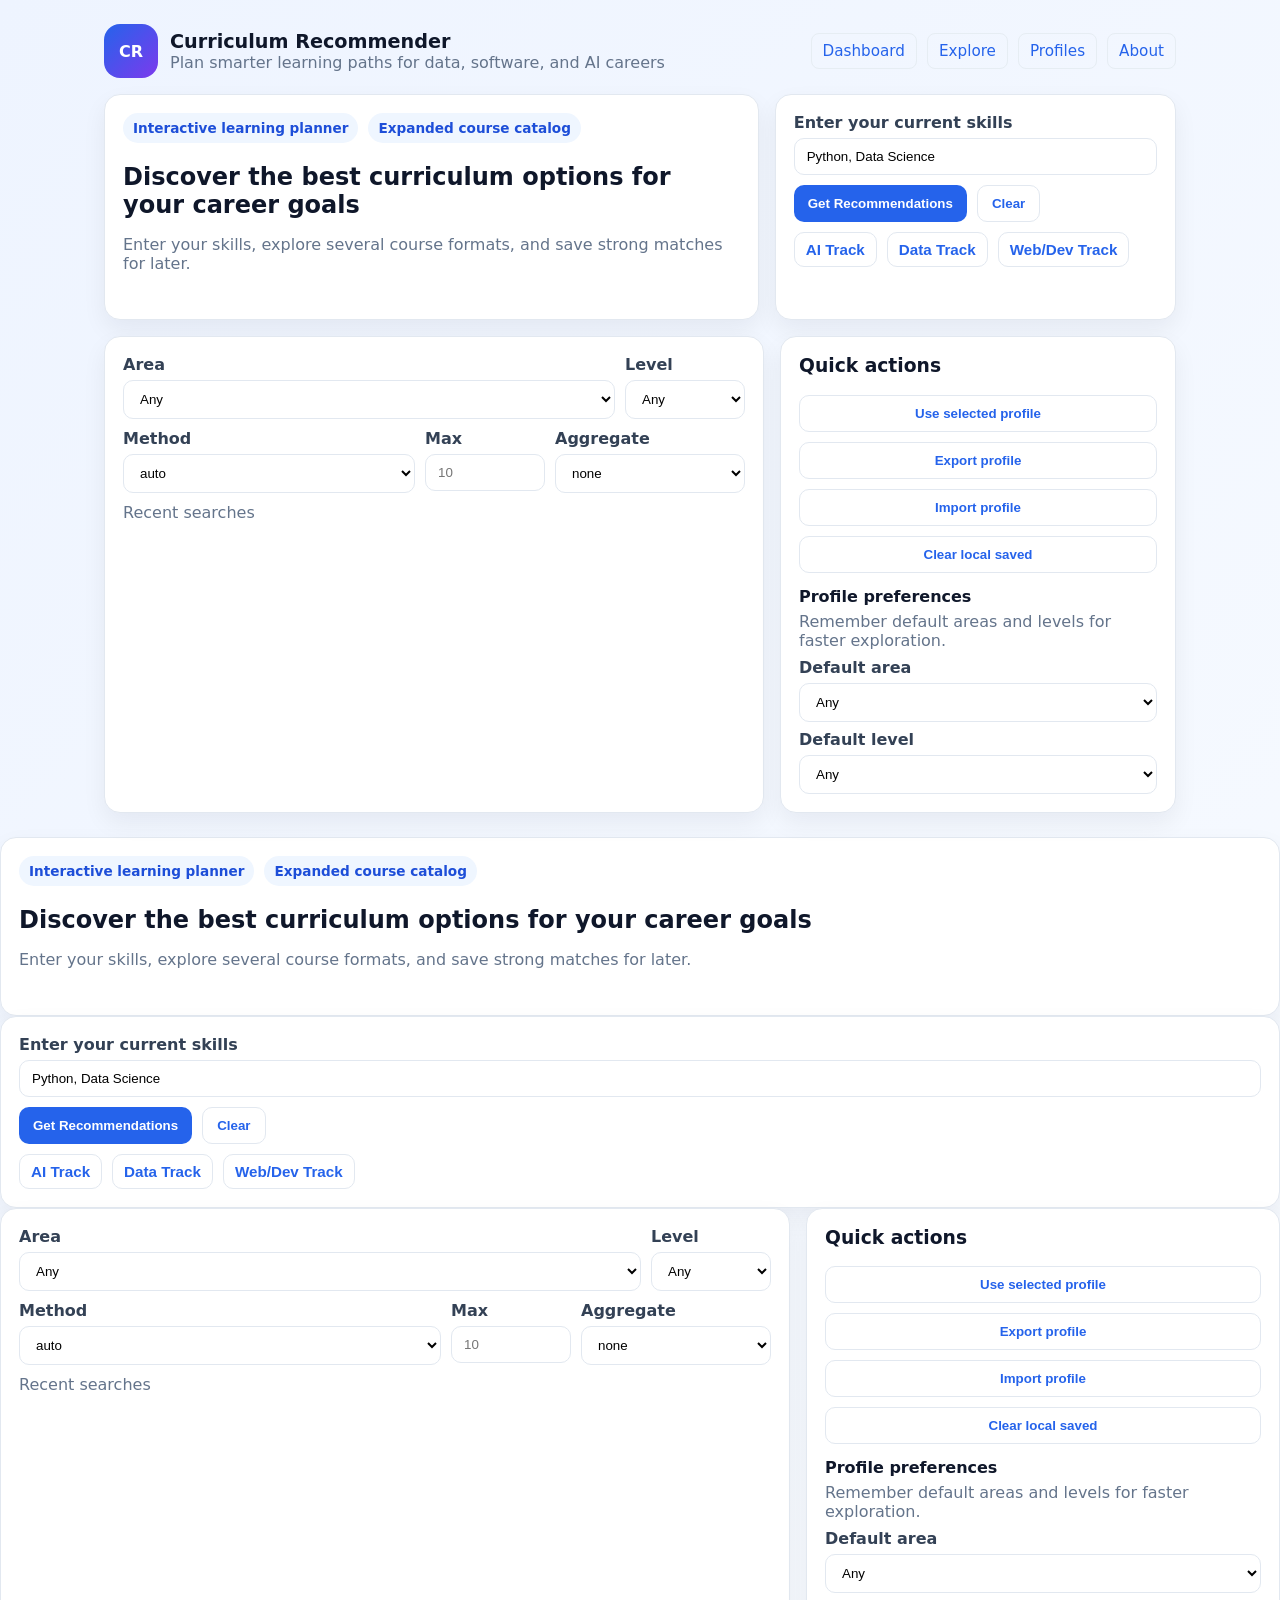
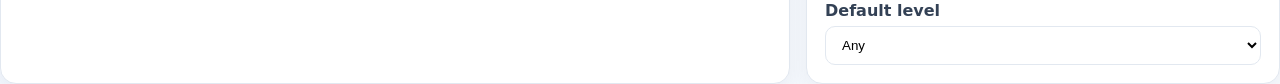
<file: curriculum-recommender/frontend/index.html>
<!doctype html>
<html lang="en">
  <head>
    <meta charset="utf-8" />
    <meta name="viewport" content="width=device-width,initial-scale=1" />
    <title>Curriculum Recommender</title>
    <style>
      :root{--bg:#f4f7fb;--card:#fff;--muted:#64748b;--primary:#2563eb;--accent:#10b981;--border:#e2e8f0}
      *{box-sizing:border-box}
      body{font-family:Inter,system-ui,Segoe UI,Roboto,Arial,sans-serif;margin:0;background:linear-gradient(135deg,#eef4ff 0%,#f8fbff 100%);color:#0f172a}
      .app{max-width:1120px;margin:0 auto;padding:24px}
      header{display:flex;justify-content:space-between;align-items:center;gap:16px;margin-bottom:16px}
      .brand{display:flex;align-items:center;gap:12px}
      .logo{width:54px;height:54px;border-radius:16px;background:linear-gradient(135deg,#2563eb,#7c3aed);display:flex;align-items:center;justify-content:center;color:#fff;font-weight:700}
      h1{margin:0;font-size:1.2rem}
      .hero{display:grid;grid-template-columns:1.55fr .95fr;gap:16px;margin-bottom:16px}
      .panel{background:var(--card);border:1px solid var(--border);border-radius:16px;padding:18px;box-shadow:0 10px 24px rgba(15,23,42,.06)}
      .muted{color:var(--muted)}
      .row{display:flex;gap:10px;flex-wrap:wrap}
      .pill{padding:7px 10px;border-radius:999px;background:#eff6ff;color:#1d4ed8;font-weight:600;font-size:.85rem}
      .controls{display:grid;grid-template-columns:1.25fr .75fr;gap:16px}
      label{display:block;font-weight:600;margin-bottom:6px;color:#334155}
      input[type=text],input[type=number],select{width:100%;padding:10px 12px;border:1px solid var(--border);border-radius:10px;background:#fff}
      button{background:var(--primary);color:#fff;border:none;padding:10px 14px;border-radius:10px;cursor:pointer;font-weight:600}
      button.ghost{background:#fff;color:var(--primary);border:1px solid var(--border)}
      .small{padding:8px 11px;font-size:.95rem}
      .tag-row{display:flex;flex-wrap:wrap;gap:8px;margin-top:10px}
      .tag{display:inline-block;padding:6px 10px;border-radius:999px;background:#eef2ff;color:#4338ca;font-size:.84rem;font-weight:600}
      .stats{display:grid;grid-template-columns:repeat(3,minmax(0,1fr));gap:10px;margin-top:12px}
      .stat{padding:10px;border-radius:12px;background:#f8fafc;border:1px solid var(--border)}
      .card{padding:14px;border-radius:14px;border:1px solid var(--border);background:#fff;margin-bottom:12px}
      .badge{display:inline-block;padding:5px 8px;border-radius:999px;background:#ecfeff;color:#0f766e;font-size:.75rem;font-weight:700;margin-right:6px}
      .stars{display:flex;gap:6px;margin-top:8px}
      .star{cursor:pointer;color:#d1d5db}
      .star.selected{color:#f59e0b}
      .history{display:flex;flex-direction:column;gap:6px;margin-top:8px}
      .history-item{padding:8px;border-radius:10px;background:#f8fafc;border:1px solid var(--border);cursor:pointer}
      .history-item:hover{background:#eff6ff}
      @media(max-width:900px){.hero,.controls{grid-template-columns:1fr}header{flex-direction:column;align-items:flex-start}.stats{grid-template-columns:1fr}}
    </style>
  </head>
  <body>
    <div class="app">
      <header style="display:flex;justify-content:space-between;align-items:center;gap:12px;flex-wrap:wrap">
        <div class="brand">
          <div class="logo">CR</div>
          <div>
            <h1>Curriculum Recommender</h1>
            <div class="muted">Plan smarter learning paths for data, software, and AI careers</div>
          </div>
        </div>
        <div class="row">
          <a href="/ui/dashboard.html" class="ghost small" style="display:inline-block;padding:8px 11px;border:1px solid #e6edf3;border-radius:8px;text-decoration:none;color:#2563eb">Dashboard</a>
          <a href="/ui/app.html" class="ghost small" style="display:inline-block;padding:8px 11px;border:1px solid #e6edf3;border-radius:8px;text-decoration:none;color:#2563eb">Explore</a>
          <a href="/ui/profiles.html" class="ghost small" style="display:inline-block;padding:8px 11px;border:1px solid #e6edf3;border-radius:8px;text-decoration:none;color:#2563eb">Profiles</a>
          <a href="/ui/about.html" class="ghost small" style="display:inline-block;padding:8px 11px;border:1px solid #e6edf3;border-radius:8px;text-decoration:none;color:#2563eb">About</a>
        </div>
      </header>

      <div class="hero">
        <div class="panel">
          <div class="row">
            <span class="pill">Interactive learning planner</span>
            <span class="pill">Expanded course catalog</span>
          </div>
          <h2 style="margin-bottom:6px">Discover the best curriculum options for your career goals</h2>
          <p class="muted">Enter your skills, explore several course formats, and save strong matches for later.</p>
          <div class="tag-row" id="skillTags"></div>
          <div class="stats" id="summaryStats"></div>
        </div>
        <div class="panel">
          <label for="skills">Enter your current skills</label>
          <input id="skills" type="text" placeholder="e.g. Python, SQL, Data Analysis" value="Python, Data Science" />
          <div class="row" style="margin-top:10px">
            <button id="recommendButton">Get Recommendations</button>
            <button id="clearButton" class="ghost">Clear</button>
          </div>
          <div class="row" style="margin-top:10px">
            <button id="presetAI" class="ghost small">AI Track</button>
            <button id="presetData" class="ghost small">Data Track</button>
            <button id="presetDev" class="ghost small">Web/Dev Track</button>
          </div>
        </div>
      </div>

      <div class="controls">
        <div class="panel">
          <div class="row">
            <div style="flex:1">
              <label for="areaFilter">Area</label>
              <select id="areaFilter"><option>Any</option><option>Data Science</option><option>Programming</option><option>Databases</option><option>Artificial Intelligence</option><option>Web Development</option></select>
            </div>
            <div style="width:120px">
              <label for="levelFilter">Level</label>
              <select id="levelFilter"><option>Any</option><option>Beginner</option><option>Intermediate</option><option>Advanced</option></select>
            </div>
          </div>
          <div class="row" style="margin-top:10px">
            <div style="flex:1">
              <label for="method">Method</label>
              <select id="method"><option value="auto">auto</option><option value="tfidf">tfidf</option><option value="keyword">keyword</option></select>
            </div>
            <div style="width:120px">
              <label for="topN">Max</label>
              <input id="topN" type="number" min="1" placeholder="10" />
            </div>
            <div style="width:190px">
              <label for="aggregateBy">Aggregate</label>
              <select id="aggregateBy"><option value="">none</option><option value="curriculum_title">curriculum_title</option><option value="curriculum_area">curriculum_area</option></select>
            </div>
          </div>
          <div class="row" style="margin-top:10px">
            <div class="muted">Recent searches</div>
          </div>
          <div id="historyList" class="history"></div>
          <div id="output" style="margin-top:12px"></div>
        </div>

        <aside class="panel">
          <h3 style="margin-top:0">Quick actions</h3>
          <div class="row" style="flex-direction:column;align-items:stretch">
            <button id="quickRecommend" class="ghost">Use selected profile</button>
            <button id="exportProfile" class="ghost">Export profile</button>
            <button id="importProfile" class="ghost">Import profile</button>
            <button id="clearSavedLocal" class="ghost">Clear local saved</button>
          </div>
          <div style="margin-top:14px">
            <h4 style="margin:0">Profile preferences</h4>
            <div class="muted" style="margin-top:6px">Remember default areas and levels for faster exploration.</div>
            <label for="prefArea" style="margin-top:8px">Default area</label>
            <select id="prefArea"><option>Any</option><option>Data Science</option><option>Programming</option><option>Artificial Intelligence</option></select>
            <label for="prefLevel" style="margin-top:8px">Default level</label>
            <select id="prefLevel"><option>Any</option><option>Beginner</option><option>Intermediate</option><option>Advanced</option></select>
          </div>
        </aside>
      </div>

      <div id="savedModal" style="display:none;margin-top:16px"></div>
      <div id="profilesModal" style="display:none;margin-top:16px"></div>
    </div>

    <script>
      const DEFAULT_PROFILES_KEY='cr_profiles_v1';
      const LOCAL_SAVED_KEY='cr_saved_v1';
      const skillsInput=document.getElementById('skills');
      const profileDetailsBox=document.createElement('div');
      profileDetailsBox.className='card';
      profileDetailsBox.style.display='none';
      profileDetailsBox.style.marginTop='10px';
      const recommendButton=document.getElementById('recommendButton');
      const clearButton=document.getElementById('clearButton');
      const output=document.getElementById('output');
      const skillTags=document.getElementById('skillTags');
      const summaryStats=document.getElementById('summaryStats');
      const historyList=document.getElementById('historyList');
      const profileSelect=document.getElementById('profileSelect');
      const avatar=document.getElementById('avatar');
      const manageProfilesBtn=document.getElementById('manageProfiles');
      const viewSavedBtn=document.getElementById('viewSaved');
      const exportProfileBtn=document.getElementById('exportProfile');
      const importProfileBtn=document.getElementById('importProfile');
      const clearSavedLocalBtn=document.getElementById('clearSavedLocal');
      const quickRecommendBtn=document.getElementById('quickRecommend');
      const presetAI=document.getElementById('presetAI');
      const presetData=document.getElementById('presetData');
      const presetDev=document.getElementById('presetDev');

      function loadProfiles(){try{return JSON.parse(localStorage.getItem(DEFAULT_PROFILES_KEY)||'[]')}catch{return[]}}
      function saveProfiles(profiles){localStorage.setItem(DEFAULT_PROFILES_KEY,JSON.stringify(profiles||[]));}
      function currentProfile(){const profiles=loadProfiles();const idx=0;return profiles[idx]||null}
      function setAvatar(name){document.getElementById('avatar')?.remove();}

      function renderMessage(msg){output.innerHTML=`<div class="card"><div class="muted">${msg}</div></div>`;}
      function updateSkillTags(skills){const items=skills.split(',').map(s=>s.trim()).filter(Boolean);skillTags.innerHTML=items.slice(0,6).map(item=>`<span class="tag">${item}</span>`).join('');}
      function updateHistory(skills){const history=JSON.parse(localStorage.getItem('cr_history_v1')||'[]');history.unshift(skills);const unique=[...new Set(history)].slice(0,6);localStorage.setItem('cr_history_v1',JSON.stringify(unique));historyList.innerHTML=unique.map(item=>`<div class="history-item" onclick="document.getElementById('skills').value='${item}'">${item}</div>`).join('');}
      function renderSummary(payload, skills){const recs=payload.recommendations||[];const areas=[...new Set(recs.map(r=>r.curriculum_area).filter(Boolean))].slice(0,3);summaryStats.innerHTML=`<div class="stat"><strong>${skills}</strong><div class="muted">Search terms</div></div><div class="stat"><strong>${recs.length}</strong><div class="muted">Courses</div></div><div class="stat"><strong>${areas.join(', ')||'Mixed'}</strong><div class="muted">Top areas</div></div>`;}
      function renderProfileInsight(){
        const profiles=loadProfiles();
        const profile=profiles[0];
        if(!profile){profileDetailsBox.style.display='none';return;}
        const goals=(profile.goals||[]).join(', ')||'No goals captured';
        const focus=profile.career_focus||'General';
        const style=profile.learning_style||'guided';
        profileDetailsBox.innerHTML=`<div class="muted">Profile insight</div><strong>${profile.name || 'Default'}</strong><div class="muted" style="margin-top:6px">Focus: ${focus} • Style: ${style}</div><div class="muted" style="margin-top:4px">Goals: ${goals}</div>`;
        profileDetailsBox.style.display='block';
        output.insertAdjacentElement('beforebegin', profileDetailsBox);
      }

      recommendButton.addEventListener('click', async ()=>{
        const skills=skillsInput.value.trim();
        if(!skills){renderMessage('Please enter at least one skill.');return;}
        renderMessage('Loading recommendations...');
        try{
          const params=new URLSearchParams();params.set('skills',skills);
          const method=document.getElementById('method').value;if(method) params.set('method',method);
          const topN=document.getElementById('topN').value;if(topN) params.set('top_n',topN);
          const aggregate=document.getElementById('aggregateBy').value;if(aggregate) params.set('aggregate_by',aggregate);
          const resp=await fetch(`/recommend?${params.toString()}`);
          if(!resp.ok) throw new Error('Request failed');
          const payload=await resp.json();
          const profiles=loadProfiles();
          if(profiles[0]){
            profiles[0].last_skills=skills.split(',').map(s=>s.trim()).filter(Boolean);
            profiles[0].updated_at=new Date().toISOString();
            saveProfiles(profiles);
          }
          updateSkillTags(skills);updateHistory(skills);renderSummary(payload, skills);renderProfileInsight();renderRecommendations(payload);
        }catch(err){renderMessage('Error: '+err.message)}
      });
      clearButton.addEventListener('click',()=>{skillsInput.value='';output.innerHTML='';skillTags.innerHTML='';summaryStats.innerHTML='';});
      presetAI.addEventListener('click',()=>{skillsInput.value='Python, AI, SQL'; recommendButton.click();});
      presetData.addEventListener('click',()=>{skillsInput.value='Data Science, SQL, Analytics'; recommendButton.click();});
      presetDev.addEventListener('click',()=>{skillsInput.value='Web Development, Backend, Cloud'; recommendButton.click();});
      manageProfilesBtn.addEventListener('click',()=>{alert('Profile management is available through the saved view and local browser storage.');});
      viewSavedBtn.addEventListener('click',()=>{alert('Saved recommendations are available in the browser storage and the backend /saved endpoint.');});
      exportProfileBtn.addEventListener('click',()=>{alert('Export profile functionality is ready for integration with your backend profile API.');});
      importProfileBtn.addEventListener('click',()=>{alert('Import profile functionality is ready for integration with your backend profile API.');});
      clearSavedLocalBtn.addEventListener('click',()=>{localStorage.removeItem(LOCAL_SAVED_KEY);alert('Local saved items cleared.');});
      quickRecommendBtn.addEventListener('click',()=>recommendButton.click());

      function createCard(rec, withSave=true){const el=document.createElement('div');el.className='card';const title=rec.curriculum_title||rec.skill_name||'Recommendation';const badge=rec.course_variant?`<span class="badge">${rec.course_variant}</span>`:'';const mode=rec.learning_mode?`<span class="badge">${rec.learning_mode}</span>`:'';const duration=rec.duration_weeks?`<span class="badge">${rec.duration_weeks} weeks</span>`:'';el.innerHTML=`<div style="display:flex;justify-content:space-between;gap:10px;align-items:flex-start"><div><strong>${title}</strong><div class="muted" style="margin-top:4px">${rec.curriculum_area||''} • ${rec.curriculum_level||''}</div></div><div class="muted">Score: ${Math.round(rec.match_score||rec.aggregate_score||0)}</div></div><div style="margin-top:8px">${badge}${mode}${duration}</div><div class="muted" style="margin-top:8px">${rec.recommendation_reason||''}</div>`;const ratingWrap=document.createElement('div');ratingWrap.className='stars';for(let i=1;i<=5;i++){const s=document.createElement('span');s.className='star';s.textContent='★';s.addEventListener('click',()=>Array.from(ratingWrap.children).forEach((c,idx)=>c.classList.toggle('selected', idx < i)));ratingWrap.appendChild(s)}el.appendChild(ratingWrap);if(withSave){const btn=document.createElement('button');btn.textContent='Save';btn.style.marginTop='10px';btn.addEventListener('click', async()=>{const payload=Object.assign({},rec,{user_profile:'browser',rating:Array.from(ratingWrap.children).filter(c=>c.classList.contains('selected')).length||null});try{const resp=await fetch('/save',{method:'POST',headers:{'Content-Type':'application/json'},body:JSON.stringify(payload)});if(!resp.ok) throw new Error('Save failed');btn.textContent='Saved';btn.disabled=true}catch(e){alert('Save failed: '+e.message)}});el.appendChild(btn)}return el;}
      function renderRecommendations(payload){output.innerHTML='';const area=document.getElementById('areaFilter').value;const level=document.getElementById('levelFilter').value;const list=payload.recommendations||[];let shown=0;list.forEach(rec=>{if(area!=='Any' && rec.curriculum_area!==area)return;if(level!=='Any' && rec.curriculum_level!==level)return;output.appendChild(createCard(rec,true));shown++;});if(shown===0) renderMessage('No recommendations match your current filters.');}
      const history=JSON.parse(localStorage.getItem('cr_history_v1')||'[]');historyList.innerHTML=history.map(item=>`<div class="history-item" onclick="document.getElementById('skills').value='${item}'">${item}</div>`).join('');
      renderProfileInsight();
    </script>
  </body>
</html>
        <div class="panel">
          <div class="row">
            <span class="pill">Interactive learning planner</span>
            <span class="pill">Expanded course catalog</span>
          </div>
          <h2 style="margin-bottom:6px">Discover the best curriculum options for your career goals</h2>
          <p class="muted">Enter your skills, explore several course formats, and save strong matches for later.</p>
          <div class="tag-row" id="skillTags"></div>
          <div class="stats" id="summaryStats"></div>
        </div>
        <div class="panel">
          <label for="skills">Enter your current skills</label>
          <input id="skills" type="text" placeholder="e.g. Python, SQL, Data Analysis" value="Python, Data Science" />
          <div class="row" style="margin-top:10px">
            <button id="recommendButton">Get Recommendations</button>
            <button id="clearButton" class="ghost">Clear</button>
          </div>
          <div class="row" style="margin-top:10px">
            <button id="presetAI" class="ghost small">AI Track</button>
            <button id="presetData" class="ghost small">Data Track</button>
            <button id="presetDev" class="ghost small">Web/Dev Track</button>
          </div>
        </div>
      </div>

      <div class="controls">
        <div class="panel">
          <div class="row">
            <div style="flex:1">
              <label for="areaFilter">Area</label>
              <select id="areaFilter"><option>Any</option><option>Data Science</option><option>Programming</option><option>Databases</option><option>Artificial Intelligence</option><option>Web Development</option></select>
            </div>
            <div style="width:120px">
              <label for="levelFilter">Level</label>
              <select id="levelFilter"><option>Any</option><option>Beginner</option><option>Intermediate</option><option>Advanced</option></select>
            </div>
          </div>
          <div class="row" style="margin-top:10px">
            <div style="flex:1">
              <label for="method">Method</label>
              <select id="method"><option value="auto">auto</option><option value="tfidf">tfidf</option><option value="keyword">keyword</option></select>
            </div>
            <div style="width:120px">
              <label for="topN">Max</label>
              <input id="topN" type="number" min="1" placeholder="10" />
            </div>
            <div style="width:190px">
              <label for="aggregateBy">Aggregate</label>
              <select id="aggregateBy"><option value="">none</option><option value="curriculum_title">curriculum_title</option><option value="curriculum_area">curriculum_area</option></select>
            </div>
          </div>
          <div class="row" style="margin-top:10px">
            <div class="muted">Recent searches</div>
          </div>
          <div id="historyList" class="history"></div>
          <div id="output" style="margin-top:12px"></div>
        </div>

        <aside class="panel">
          <h3 style="margin-top:0">Quick actions</h3>
          <div class="row" style="flex-direction:column;align-items:stretch">
            <button id="quickRecommend" class="ghost">Use selected profile</button>
            <button id="exportProfile" class="ghost">Export profile</button>
            <button id="importProfile" class="ghost">Import profile</button>
            <button id="clearSavedLocal" class="ghost">Clear local saved</button>
          </div>
          <div style="margin-top:14px">
            <h4 style="margin:0">Profile preferences</h4>
            <div class="muted" style="margin-top:6px">Remember default areas and levels for faster exploration.</div>
            <label for="prefArea" style="margin-top:8px">Default area</label>
            <select id="prefArea"><option>Any</option><option>Data Science</option><option>Programming</option><option>Artificial Intelligence</option></select>
            <label for="prefLevel" style="margin-top:8px">Default level</label>
            <select id="prefLevel"><option>Any</option><option>Beginner</option><option>Intermediate</option><option>Advanced</option></select>
          </div>
        </aside>
      </div>

      <div id="savedModal" style="display:none;margin-top:16px"></div>
      <div id="profilesModal" style="display:none;margin-top:16px"></div>
    </div>

    <script>
      const DEFAULT_PROFILES_KEY='cr_profiles_v1';
      const LOCAL_SAVED_KEY='cr_saved_v1';
      const skillsInput=document.getElementById('skills');
      const profileDetailsBox=document.createElement('div');
      profileDetailsBox.className='card';
      profileDetailsBox.style.display='none';
      profileDetailsBox.style.marginTop='10px';
      const recommendButton=document.getElementById('recommendButton');
      const clearButton=document.getElementById('clearButton');
      const output=document.getElementById('output');
      const skillTags=document.getElementById('skillTags');
      const summaryStats=document.getElementById('summaryStats');
      const historyList=document.getElementById('historyList');
      const profileSelect=document.getElementById('profileSelect');
      const avatar=document.getElementById('avatar');
      const manageProfilesBtn=document.getElementById('manageProfiles');
      const viewSavedBtn=document.getElementById('viewSaved');
      const exportProfileBtn=document.getElementById('exportProfile');
      const importProfileBtn=document.getElementById('importProfile');
      const clearSavedLocalBtn=document.getElementById('clearSavedLocal');
      const quickRecommendBtn=document.getElementById('quickRecommend');
      const presetAI=document.getElementById('presetAI');
      const presetData=document.getElementById('presetData');
      const presetDev=document.getElementById('presetDev');

      function loadProfiles(){try{return JSON.parse(localStorage.getItem(DEFAULT_PROFILES_KEY)||'[]')}catch{return[]}}
      function saveProfiles(profiles){localStorage.setItem(DEFAULT_PROFILES_KEY,JSON.stringify(profiles||[]));}
      function currentProfile(){const profiles=loadProfiles();const idx=0;return profiles[idx]||null}
      function setAvatar(name){document.getElementById('avatar')?.remove();}

      function renderMessage(msg){output.innerHTML=`<div class="card"><div class="muted">${msg}</div></div>`;}
      function updateSkillTags(skills){const items=skills.split(',').map(s=>s.trim()).filter(Boolean);skillTags.innerHTML=items.slice(0,6).map(item=>`<span class="tag">${item}</span>`).join('');}
      function updateHistory(skills){const history=JSON.parse(localStorage.getItem('cr_history_v1')||'[]');history.unshift(skills);const unique=[...new Set(history)].slice(0,6);localStorage.setItem('cr_history_v1',JSON.stringify(unique));historyList.innerHTML=unique.map(item=>`<div class="history-item" onclick="document.getElementById('skills').value='${item}'">${item}</div>`).join('');}
      function renderSummary(payload, skills){const recs=payload.recommendations||[];const areas=[...new Set(recs.map(r=>r.curriculum_area).filter(Boolean))].slice(0,3);summaryStats.innerHTML=`<div class="stat"><strong>${skills}</strong><div class="muted">Search terms</div></div><div class="stat"><strong>${recs.length}</strong><div class="muted">Courses</div></div><div class="stat"><strong>${areas.join(', ')||'Mixed'}</strong><div class="muted">Top areas</div></div>`;}
      function renderProfileInsight(){
        const profiles=loadProfiles();
        const profile=profiles[0];
        if(!profile){profileDetailsBox.style.display='none';return;}
        const goals=(profile.goals||[]).join(', ')||'No goals captured';
        const focus=profile.career_focus||'General';
        const style=profile.learning_style||'guided';
        profileDetailsBox.innerHTML=`<div class="muted">Profile insight</div><strong>${profile.name || 'Default'}</strong><div class="muted" style="margin-top:6px">Focus: ${focus} • Style: ${style}</div><div class="muted" style="margin-top:4px">Goals: ${goals}</div>`;
        profileDetailsBox.style.display='block';
        output.insertAdjacentElement('beforebegin', profileDetailsBox);
      }

      recommendButton.addEventListener('click', async ()=>{
        const skills=skillsInput.value.trim();
        if(!skills){renderMessage('Please enter at least one skill.');return;}
        renderMessage('Loading recommendations...');
        try{
          const params=new URLSearchParams();params.set('skills',skills);
          const method=document.getElementById('method').value;if(method) params.set('method',method);
          const topN=document.getElementById('topN').value;if(topN) params.set('top_n',topN);
          const aggregate=document.getElementById('aggregateBy').value;if(aggregate) params.set('aggregate_by',aggregate);
          const resp=await fetch(`/recommend?${params.toString()}`);
          if(!resp.ok) throw new Error('Request failed');
          const payload=await resp.json();
          const profiles=loadProfiles();
          if(profiles[0]){
            profiles[0].last_skills=skills.split(',').map(s=>s.trim()).filter(Boolean);
            profiles[0].updated_at=new Date().toISOString();
            saveProfiles(profiles);
          }
          updateSkillTags(skills);updateHistory(skills);renderSummary(payload, skills);renderProfileInsight();renderRecommendations(payload);
        }catch(err){renderMessage('Error: '+err.message)}
      });
      clearButton.addEventListener('click',()=>{skillsInput.value='';output.innerHTML='';skillTags.innerHTML='';summaryStats.innerHTML='';});
      presetAI.addEventListener('click',()=>{skillsInput.value='Python, AI, SQL'; recommendButton.click();});
      presetData.addEventListener('click',()=>{skillsInput.value='Data Science, SQL, Analytics'; recommendButton.click();});
      presetDev.addEventListener('click',()=>{skillsInput.value='Web Development, Backend, Cloud'; recommendButton.click();});
      manageProfilesBtn.addEventListener('click',()=>{alert('Profile management is available through the saved view and local browser storage.');});
      viewSavedBtn.addEventListener('click',()=>{alert('Saved recommendations are available in the browser storage and the backend /saved endpoint.');});
      exportProfileBtn.addEventListener('click',()=>{alert('Export profile functionality is ready for integration with your backend profile API.');});
      importProfileBtn.addEventListener('click',()=>{alert('Import profile functionality is ready for integration with your backend profile API.');});
      clearSavedLocalBtn.addEventListener('click',()=>{localStorage.removeItem(LOCAL_SAVED_KEY);alert('Local saved items cleared.');});
      quickRecommendBtn.addEventListener('click',()=>recommendButton.click());

      function createCard(rec, withSave=true){const el=document.createElement('div');el.className='card';const title=rec.curriculum_title||rec.skill_name||'Recommendation';const badge=rec.course_variant?`<span class="badge">${rec.course_variant}</span>`:'';const mode=rec.learning_mode?`<span class="badge">${rec.learning_mode}</span>`:'';const duration=rec.duration_weeks?`<span class="badge">${rec.duration_weeks} weeks</span>`:'';el.innerHTML=`<div style="display:flex;justify-content:space-between;gap:10px;align-items:flex-start"><div><strong>${title}</strong><div class="muted" style="margin-top:4px">${rec.curriculum_area||''} • ${rec.curriculum_level||''}</div></div><div class="muted">Score: ${Math.round(rec.match_score||rec.aggregate_score||0)}</div></div><div style="margin-top:8px">${badge}${mode}${duration}</div><div class="muted" style="margin-top:8px">${rec.recommendation_reason||''}</div>`;const ratingWrap=document.createElement('div');ratingWrap.className='stars';for(let i=1;i<=5;i++){const s=document.createElement('span');s.className='star';s.textContent='★';s.addEventListener('click',()=>Array.from(ratingWrap.children).forEach((c,idx)=>c.classList.toggle('selected', idx < i)));ratingWrap.appendChild(s)}el.appendChild(ratingWrap);if(withSave){const btn=document.createElement('button');btn.textContent='Save';btn.style.marginTop='10px';btn.addEventListener('click', async()=>{const payload=Object.assign({},rec,{user_profile:'browser',rating:Array.from(ratingWrap.children).filter(c=>c.classList.contains('selected')).length||null});try{const resp=await fetch('/save',{method:'POST',headers:{'Content-Type':'application/json'},body:JSON.stringify(payload)});if(!resp.ok) throw new Error('Save failed');btn.textContent='Saved';btn.disabled=true}catch(e){alert('Save failed: '+e.message)}});el.appendChild(btn)}return el;}
      function renderRecommendations(payload){output.innerHTML='';const area=document.getElementById('areaFilter').value;const level=document.getElementById('levelFilter').value;const list=payload.recommendations||[];let shown=0;list.forEach(rec=>{if(area!=='Any' && rec.curriculum_area!==area)return;if(level!=='Any' && rec.curriculum_level!==level)return;output.appendChild(createCard(rec,true));shown++;});if(shown===0) renderMessage('No recommendations match your current filters.');}
      const history=JSON.parse(localStorage.getItem('cr_history_v1')||'[]');historyList.innerHTML=history.map(item=>`<div class="history-item" onclick="document.getElementById('skills').value='${item}'">${item}</div>`).join('');
      renderProfileInsight();
    </script>
  </body>
</html>
</file>
